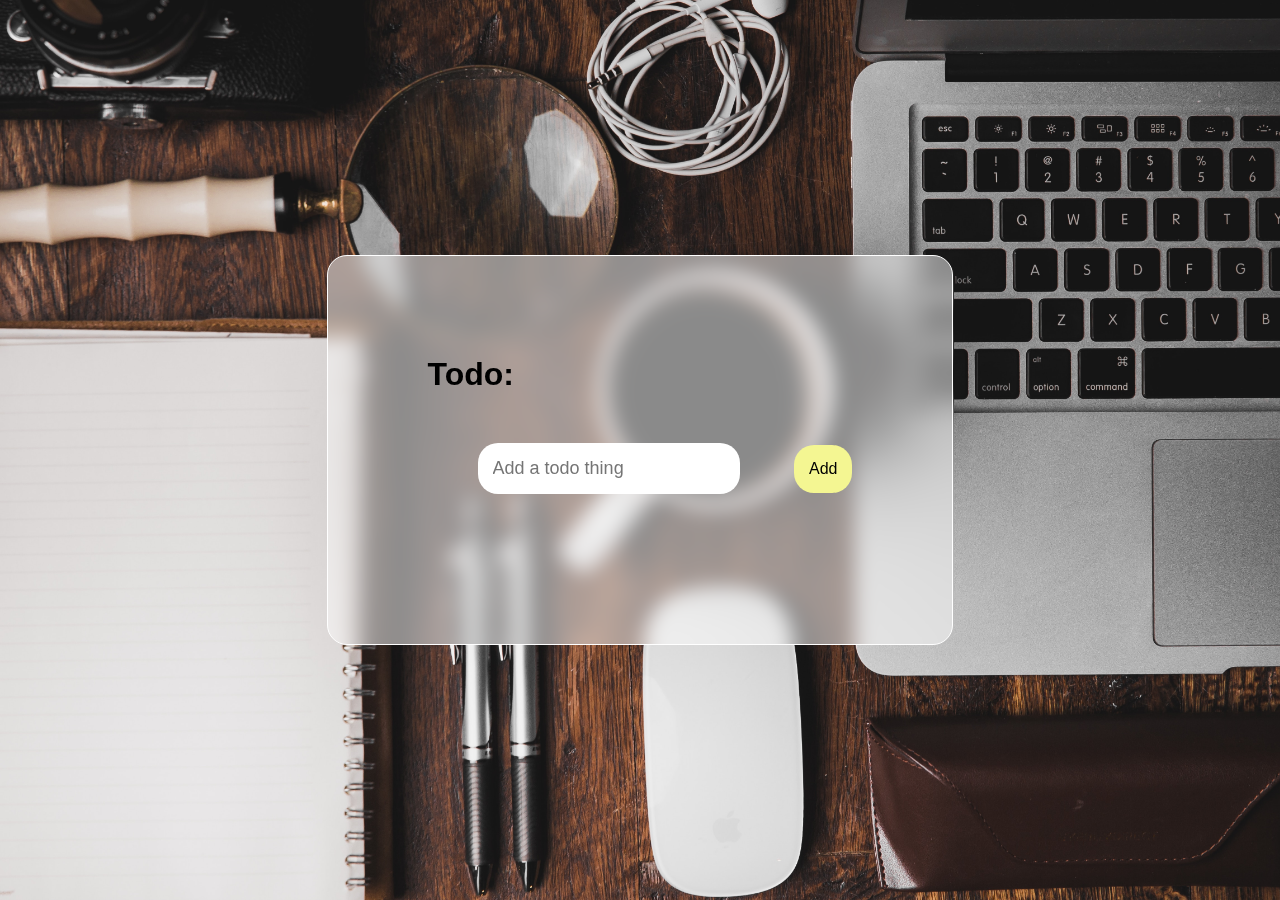
<file: index.html>
<!DOCTYPE html>
<html lang="en">

<head>
    <meta charset="UTF-8">
    <meta http-equiv="X-UA-Compatible" content="IE=edge">
    <meta name="viewport" content="width=device-width, initial-scale=1.0">
    <title>Todo List</title>
    <link rel="stylesheet" href="app.css">
</head>

<body>
    <div class="bgPage">
        <div class="Todo">
            <form action="">
                <h1>Todo:</h1>
                <div class="display">
                    <input id="todoInput" class="enterVal" type="text" placeholder="Add a todo thing">
                    <button id="addButton">Add</button>
                    <ul id="todoList"></ul>
                </div>
            </form>
        </div>
    </div>
</body>
<script src="app.js"></script>

</html>
</file>
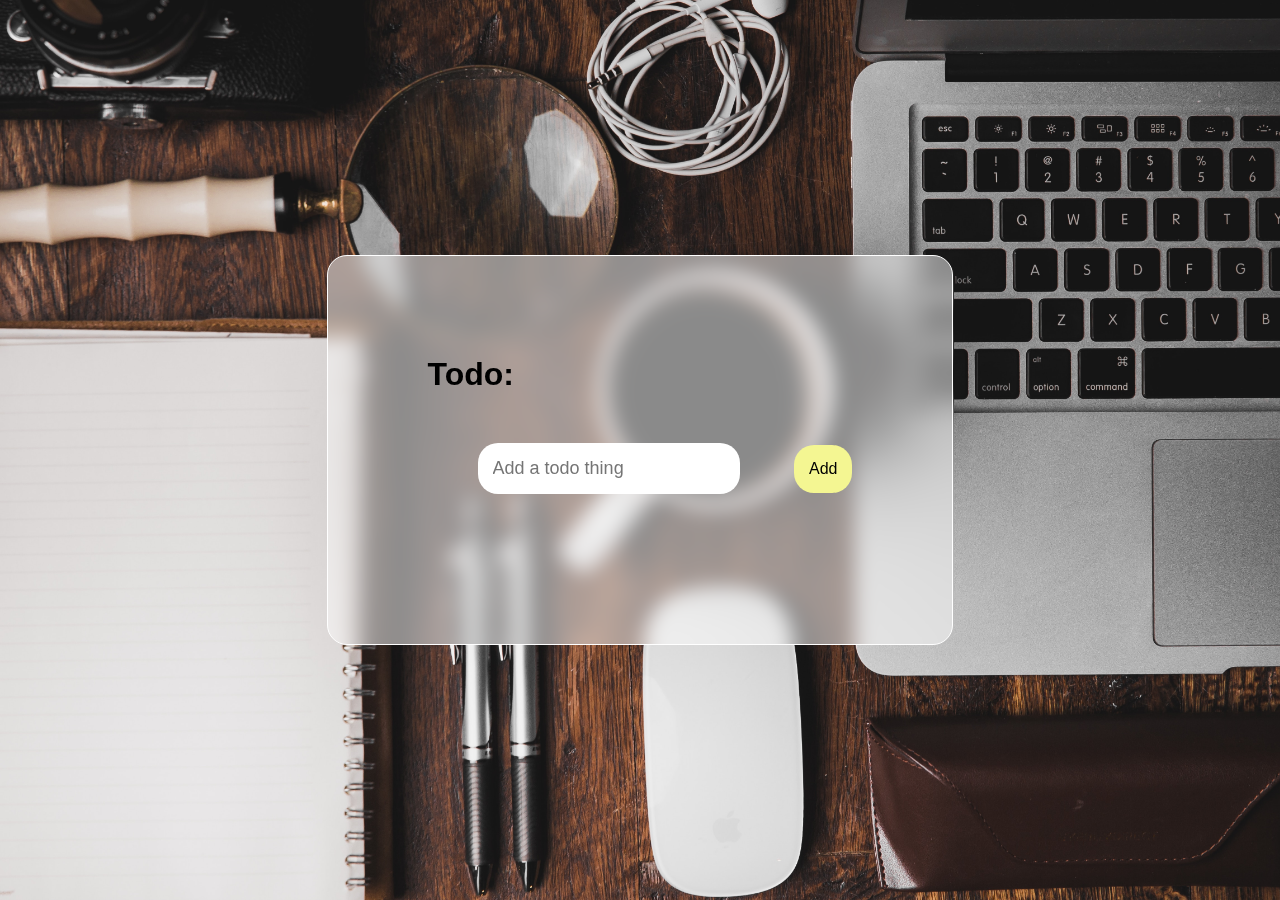
<file: app.html>
<!DOCTYPE html>
<html lang="en">

<head>
    <meta charset="UTF-8">
    <meta http-equiv="X-UA-Compatible" content="IE=edge">
    <meta name="viewport" content="width=device-width, initial-scale=1.0">
    <title>Todo List</title>
    <link rel="stylesheet" href="app.css">
</head>

<body>
    <div class="bgPage">
        <div class="Todo">
            <form action="">
                <h1>Todo:</h1>
                <div class="display">
                    <input id="todoInput" class="enterVal" type="text" placeholder="Add a todo thing">
                    <button id="addButton">Add</button>
                    <ul id="todoList"></ul>
                </div>
            </form>
        </div>
    </div>
</body>
<script src="app.js"></script>

</html>
</file>
<file: app.css>
* {
    margin: 0;
    padding: 0;
    font-family: 'Poppins', sans-serif;
    box-sizing: border-box;
}

.bgPage {
    width: 100%;
    height: 100vh;
    background-image: url(todoimg1.jpg);
    background-size: cover;
    align-items: center;
    justify-content: center;
    display: flex;
}

.Todo {
    border-radius: 20px;
    border: 1px solid white;
    backdrop-filter: blur(10px);
    border-color: white;
    background-color: rgba(255, 255, 255, 0.5);
    padding: 100px;
}

#todoInput {
    border: 1;
    border-color: gray;
    border-radius: 20px;
    margin: 50px;
    font-size: large;
    padding: 15px;
    border: none;
}

#addButton {
    border: 1;
    border-color: gray;
    border-radius: 20px;
    padding: 15px;
    background-color: rgb(244, 246, 146);
    transition: all 0.25s ease;
    border: none;
    font-size: medium;
}

#addButton:hover {
    background-color: rgb(198, 246, 67);
    box-shadow: 5px 5px 5px gray;
    transform: translateY(-0.25px);
}

span {
    font-size: 15px;
    margin: 20px;
    font-weight: 600;
}

input {
    margin: 10px;
    padding: 10px;
}


.deleteButton {
    border: 1;
    border-color: gray;
    border-radius: 10px;
    padding: 5px;
    background-color: rgb(152, 242, 140);
    transition: all 0.25s;
    border: none;
    margin-left: 210px;
}

.deleteButton:hover {
    background-color: rgb(240, 89, 89);
    box-shadow: 2px 2px 2px gray;
}
</file>
